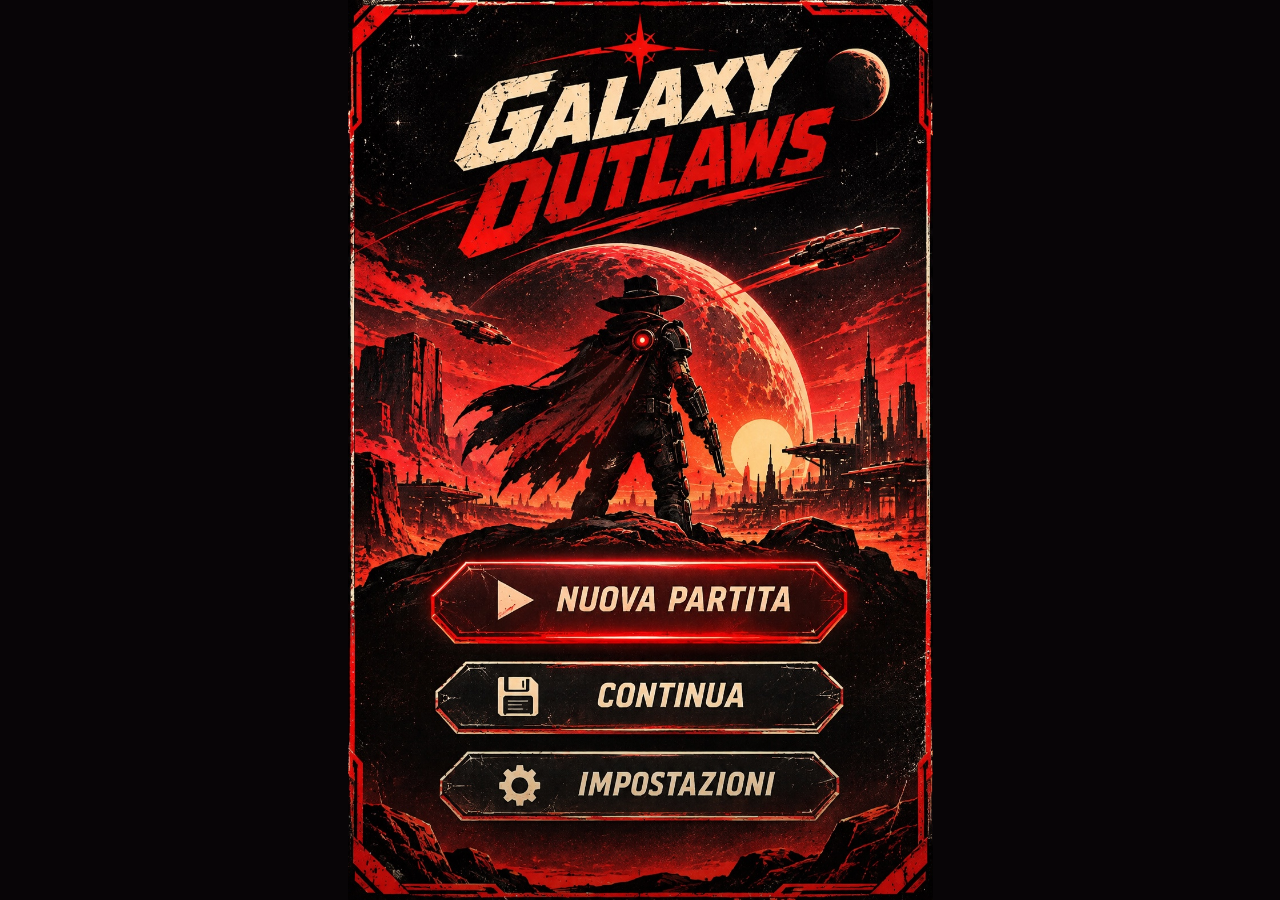
<file: offline.html>
<!doctype html><html lang="it"><head><meta charset="utf-8"><meta name="viewport" content="width=device-width,initial-scale=1,viewport-fit=cover,user-scalable=no"><meta name="theme-color" content="#160a0b"><title>GALAXY OUTLAWS</title><style>
*{box-sizing:border-box}html,body{margin:0;background:#080507;color:#ffebd1;font-family:system-ui,-apple-system,sans-serif;overflow:hidden}button{font:inherit;cursor:pointer;color:inherit}#app{width:100vw;height:100dvh;position:relative;overflow:hidden;background:#100809}.screen{position:absolute;inset:0;opacity:0;visibility:hidden;transition:opacity .8s,transform .8s;transform:scale(1.06)}.screen.active{opacity:1;visibility:visible;transform:scale(1)}#menu{background:url('./menu-bg.jpg') center center/100% 100% no-repeat}#board{background:url('./board-bg.jpg') center center/100% 100% no-repeat}#menu:after{content:'';position:absolute;inset:0;pointer-events:none;background:linear-gradient(transparent 75%,#0004)}.hit{position:absolute;border:0;background:transparent;z-index:2}#newBtn{left:14%;top:61%;width:73%;height:11%}#continueBtn{left:14%;top:72.5%;width:73%;height:8%}#settingsBtn{left:14%;top:82%;width:73%;height:9%}#subMenu{position:absolute;left:15%;right:15%;top:55%;z-index:6;background:#150b0af2;border:2px solid #d74b27;box-shadow:0 0 35px #ff300b80;border-radius:12px;padding:16px;text-align:center;display:none}#subMenu.show{display:block}#subMenu h2{font-size:18px;margin:0 0 12px;color:#fce2af}#subMenu button,.uiBtn{background:linear-gradient(#7d2419,#290c0b);border:1px solid #ff763b;border-radius:8px;padding:11px 16px;margin:5px;font-weight:900;box-shadow:0 0 12px #d63a1c66}#cape{position:absolute;left:19%;top:38%;width:40%;height:21%;clip-path:polygon(52% 0,90% 18%,100% 48%,82% 93%,32% 100%,0 75%,16% 38%);background:linear-gradient(110deg,transparent 35%,#f5332022 55%,transparent 70%);transform-origin:65% 0;animation:cape 2.8s ease-in-out infinite alternate;pointer-events:none;mix-blend-mode:screen}@keyframes cape{from{transform:skewX(-3deg) rotate(-1deg)}to{transform:skewX(5deg) rotate(2deg)}}
#topHud{position:absolute;top:3.5%;left:3%;right:3%;display:flex;justify-content:space-between;align-items:center;z-index:4;font-weight:900;text-shadow:0 2px 4px black;font-size:12px}#backMenu{background:#140909c9;border:1px solid #b94627;border-radius:8px;padding:6px}#wantedCard{position:absolute;top:24.7%;left:40.1%;width:19.8%;height:18.7%;object-fit:contain;filter:drop-shadow(0 3px 5px #000);transition:transform .3s}#wantedHealth{position:absolute;top:20.3%;left:33%;width:34%;height:3.4%;z-index:2}#hunterHud{position:absolute;top:3.4%;left:22%;right:22%;display:flex;gap:4px;justify-content:center;z-index:3} .health{border:1px solid #f58b42;border-radius:5px;background:#200a0de8;box-shadow:0 0 7px #ff3d19a8;overflow:hidden;position:relative;text-align:center;font-size:12px;font-weight:900;white-space:nowrap}.health .fill{position:absolute;inset:0 auto 0 0;background:linear-gradient(90deg,#a71919,#ec552a);transition:width .45s}.health span{position:relative;z-index:1;text-shadow:0 1px 3px #000}#wantedHealth{font-size:15px}#hunterHud .health{flex:1;min-width:0;font-size:10px;padding:3px 0}#played{position:absolute;left:6.4%;width:87.2%;top:53.8%;height:13.7%;display:grid;grid-template-columns:repeat(4,1fr);gap:3.2%;z-index:3;pointer-events:none}.playedCard{position:relative;width:100%;height:100%;display:flex;align-items:center;justify-content:center;perspective:500px}.playedCard img{width:100%;height:100%;object-fit:fill;border-radius:5px;box-shadow:0 4px 9px #0009;transition:transform .45s}.playedCard.reveal img{animation:flip .7s ease both}.playedCard.fire img{transform:translateY(-13px) scale(1.08);filter:drop-shadow(0 0 10px #ffdb7c)}@keyframes flip{0%{transform:rotateY(90deg)}100%{transform:rotateY(0)}}#deckCard{position:absolute;left:22.2%;top:74.3%;width:19%;height:13.4%;object-fit:fill;filter:drop-shadow(0 2px 4px #000);z-index:2}#discardCard{position:absolute;left:60%;top:74.3%;width:19%;height:13.4%;object-fit:fill;opacity:.88;z-index:2}#handArea{position:absolute;bottom:0;left:0;right:0;height:20%;z-index:8;background:linear-gradient(transparent,#0b070be8 28%,#110b0ff2);display:flex;flex-direction:column;align-items:center;justify-content:end;padding-bottom:max(7px,env(safe-area-inset-bottom))}#handTitle{font-size:11px;letter-spacing:2px;text-shadow:0 1px 3px black}#handCards{width:100%;height:77%;display:flex;justify-content:center;align-items:end;gap:0;overflow-x:auto;overflow-y:hidden;padding:0 6px 2px}.handCard{flex:0 0 min(19vw,80px);height:95%;margin-left:-3px;background:none;border:0;padding:0;transition:transform .2s}.handCard img{width:100%;height:100%;object-fit:fill;border-radius:5px;box-shadow:0 0 8px #000}.handCard.selected{transform:translateY(-12px)}.handCard.selected img{outline:2px solid #ffdf76}#playBtn{position:absolute;right:2%;bottom:20.3%;z-index:9;background:linear-gradient(#a92815,#42100c);border:2px solid #ff8c4a;border-radius:8px;font-weight:900;padding:8px 12px;font-size:11px;box-shadow:0 0 14px #f34d23aa}#playBtn:disabled{opacity:.4}#status{position:absolute;left:3%;right:3%;top:69%;text-align:center;font-weight:800;font-size:12px;text-shadow:0 2px 5px #000;z-index:6;pointer-events:none}#effectLayer{position:absolute;inset:0;z-index:12;pointer-events:none}.bullet{position:absolute;width:9px;height:18px;border-radius:50%;background:#fff8b0;box-shadow:0 0 15px 6px #ff731b;transform:translate(-50%,-50%);animation:bullet .32s linear forwards}@keyframes bullet{to{left:50%;top:33%;opacity:0;transform:translate(-50%,-50%) scale(.4)}}.impact{position:absolute;left:50%;top:33%;font-size:30px;color:#fff0a0;text-shadow:0 0 15px red;animation:impact .5s forwards}@keyframes impact{to{transform:scale(2);opacity:0}}#modal{position:absolute;inset:0;background:#000b;z-index:30;display:none;align-items:center;justify-content:center;padding:20px}#modal.show{display:flex}#modalBox{background:#1b0c0cf5;border:2px solid #ee6a30;border-radius:12px;padding:20px;text-align:center;width:100%;max-width:370px;box-shadow:0 0 35px #b9361b80}#modalBox h2{margin-top:0}#modalBox p{white-space:pre-line}#settings{position:absolute;inset:0;background:#080509e8;z-index:15;display:none;align-items:center;justify-content:center}#settings.show{display:flex}#settings>div{background:#281212;padding:22px;border:1px solid #d95732;border-radius:12px}#toast{position:absolute;top:11%;left:5%;right:5%;text-align:center;z-index:25;color:#fff5da;font-weight:900;text-shadow:0 2px 6px black;pointer-events:none}#dealCard{position:absolute;width:17%;height:12%;z-index:20;display:none;pointer-events:none;transition:transform .45s ease,opacity .45s}#dealCard img{width:100%;height:100%}@media (min-aspect-ratio: 3/4){#app{width:min(100vw,65vh);margin:auto}body{background:#080507}}@media (prefers-reduced-motion:reduce){#cape{animation:none}}
#duelOverlay{position:absolute;inset:0;z-index:45;background:#090307ee;display:none;align-items:center;justify-content:center;padding:16px}#duelOverlay.show{display:flex}#duelPanel{width:100%;max-width:420px;border:2px solid #f64d2e;background:linear-gradient(145deg,#2d0b0b,#10090b);border-radius:15px;padding:16px;text-align:center;box-shadow:0 0 40px #c7252c8a}#duelPanel h2{font-size:27px;color:#ffb58a;margin:4px 0}#duelChoices{display:flex;gap:8px;overflow-x:auto;padding:14px 3px;justify-content:safe center}#duelChoices button{border:2px solid #8d392c;border-radius:7px;background:#210d0e;padding:0;flex:0 0 65px;height:104px}#duelChoices button img{width:100%;height:100%;object-fit:fill}#duelInfo{font-size:13px;line-height:1.5}#duelZero{background:#86241a;border:1px solid #ff9961;padding:10px;border-radius:8px}
/* Alpha 0.7: pile di carte reali e grafica ufficiale */
#deckStack,#discardStack{position:absolute;top:74.3%;width:19%;height:13.4%;z-index:3;pointer-events:none}
#deckStack{left:22.2%}#discardStack{left:60%}
#deckCard,#discardCard{position:absolute!important;inset:0!important;width:100%!important;height:100%!important;object-fit:fill!important;border-radius:5px;box-shadow:0 3px 8px #000c}
#deckStack:before,#deckStack:after,#discardStack:before{content:"";position:absolute;inset:0;border-radius:5px;background:#241212;border:1px solid #d5b69a;box-shadow:0 2px 4px #000b}
#deckStack:before{transform:translate(-4px,-6px)}#deckStack:after{transform:translate(-2px,-3px)}#discardStack:before{transform:translate(-3px,-3px)}
#deckStack.empty{opacity:.18}#discardStack.empty{opacity:.12}
#duelLogo{display:block;width:100%;height:auto;max-height:120px;object-fit:contain;background:#fff;border-radius:4px;margin:0 auto 12px}
#duelPanel{border-color:#e93d25;box-shadow:0 0 50px #c7252cbb}
#discardCard{opacity:1!important}
#dealCard{z-index:22}
#discardFly{position:absolute;z-index:21;width:16%;height:12%;pointer-events:none;transition:all .45s ease-in;filter:drop-shadow(0 5px 7px #000)}

/* Alpha 0.8: il duello non nasconde la mano, e le carte conservano le proporzioni */
#wantedCard{left:37.7%!important;top:21.35%!important;width:24.6%!important;height:23.4%!important;object-fit:contain!important}
#duelOverlay{background:linear-gradient(#090307e8 0%,#090307c8 46%,transparent 76%)!important;align-items:flex-start!important;padding:0!important;pointer-events:none!important;z-index:24!important}
#duelPanel{position:absolute;top:10%;left:4%;width:92%;max-width:none;padding:10px 12px 12px;pointer-events:auto}
#duelLogo{max-height:75px;margin-bottom:4px;background:transparent}
#duelInfo{margin:5px 0;font-size:12px}
#duelChoices{display:flex;justify-content:center;gap:8px;overflow:visible;padding:8px 0 3px;min-height:92px}
.duelSlot{width:19%;max-width:75px;min-height:90px;display:flex;flex-direction:column;gap:3px;align-items:center;color:#f5c4a4;font-size:10px;font-weight:800}
.duelSlot img{width:100%;height:78px;object-fit:contain;filter:drop-shadow(0 2px 4px #000)}
#handArea{z-index:35!important}
#playBtn{z-index:9}
#duelOverlay.show~#handArea{z-index:35}

/* Alpha 1.0: selezione Cacciatore e badge */
#wantedCard{left:35.85%!important;top:19.6%!important;width:28.3%!important;height:26.9%!important;object-fit:contain!important;z-index:3!important}
#hunterSelect{position:absolute;left:5%;right:5%;top:43%;z-index:9;background:#160908f5;border:2px solid #f16b3c;border-radius:14px;padding:12px 8px;text-align:center;box-shadow:0 0 35px #ff300b88;display:none}
#hunterSelect.show{display:block}#hunterSelect h2{font-size:17px;margin:3px 0 12px;letter-spacing:1px}
#hunterChoices{display:grid;grid-template-columns:repeat(2,minmax(0,1fr));gap:10px}
.hunterChoice{background:#2a0d0d;border:1px solid #e87942;border-radius:12px;padding:8px 4px;display:flex;align-items:center;flex-direction:column;gap:5px;font-weight:900;font-size:14px}
.hunterChoice img{width:min(26vw,105px);height:min(26vw,105px);object-fit:contain;filter:drop-shadow(0 3px 4px #000)}
#hunterHud{position:absolute!important;top:2.2%!important;left:auto!important;right:2%!important;width:65%!important;display:flex!important;justify-content:flex-end!important;align-items:flex-start!important;gap:3px!important;z-index:7!important;pointer-events:none}
.hunterBadge{flex:0 1 24%;min-width:0;text-align:center;filter:drop-shadow(0 2px 4px #000)}
.hunterBadge img{display:block;width:100%;height:auto;aspect-ratio:1;object-fit:contain}
.hunterBadge .hpNumber{display:block;margin-top:-2px;color:#fff1d9;font-size:clamp(11px,3vw,15px);font-weight:1000;text-shadow:0 2px 4px #000,0 0 4px #000}
.hunterBadge .hpNumber b{color:#ff3939;font-size:1.15em}
#topHud{top:1.5%!important;right:68%!important;left:2%!important;flex-wrap:wrap;justify-content:flex-start;gap:4px;font-size:10px!important}
#topHud #score{display:block;width:100%}

/* Alpha 1.1 — vita incastonata sopra il Fuorilegge, senza sovrapposizione */
#wantedHealth{position:absolute!important;left:18%!important;top:14.0%!important;width:64%!important;height:9.2%!important;z-index:5!important;border:0!important;border-radius:0!important;box-shadow:none!important;background:transparent url('./wanted-health-frame.png') center/100% 100% no-repeat!important;overflow:visible!important;display:block!important;font-size:clamp(12px,3.6vw,19px)!important}
#wantedHealth .fill{position:absolute!important;left:24%!important;top:45%!important;bottom:auto!important;height:25%!important;max-width:68%!important;border-radius:3px!important;background:linear-gradient(90deg,#8e1414,#f44727)!important;box-shadow:0 0 7px #f44422a0!important;transition:width .45s ease!important}
#wantedHealth span{position:absolute!important;left:24%!important;top:42%!important;width:68%!important;text-align:center!important;line-height:1.5!important;font-size:clamp(12px,3.4vw,19px)!important;color:#fff1d7!important;text-shadow:0 2px 3px #000,0 0 5px #000!important}
#wantedCard{top:21.2%!important}

/* Alpha 1.2 — nuova plancia ufficiale: posizionamento sui riquadri dell'illustrazione */
#board{background-image:url('./board-bg.jpg')!important;background-size:100% 100%!important}
#topHud{top:1.4%!important;left:2.5%!important;right:69%!important;font-size:10px!important}
#hunterHud{top:1.3%!important;right:2%!important;width:65%!important}
#wantedHealth{left:26%!important;top:19.6%!important;width:62%!important;height:5.5%!important;background:none!important;box-shadow:none!important;border:0!important;z-index:5!important;overflow:hidden!important}
#wantedHealth .fill{display:none!important}
#wantedHealth span{left:0!important;top:30%!important;width:100%!important;line-height:1.3!important;font-size:clamp(17px,4.4vw,26px)!important;color:#fff0ce!important;text-shadow:0 2px 5px #180000,0 0 6px #220000!important}
#wantedCard{left:32.5%!important;top:26.0%!important;width:35%!important;height:21.3%!important;object-fit:contain!important;z-index:4!important}
#played{left:5.5%!important;width:89%!important;top:52.4%!important;height:12.1%!important;gap:3%!important}
.playedCard img{object-fit:contain!important}
#deckStack{left:21%!important;top:69.7%!important;width:21%!important;height:10.3%!important}
#discardStack{left:57%!important;top:69.7%!important;width:21%!important;height:10.3%!important}
#deckCard,#discardCard{object-fit:contain!important}
#handArea{bottom:3.6%!important;height:13.2%!important;background:transparent!important;z-index:8!important;padding-bottom:0!important}
#handTitle{display:none!important}
#handCards{height:100%!important;align-items:center!important;padding:0 3.2%!important;gap:1%!important;overflow:visible!important}
.handCard{flex:0 0 18.5%!important;height:94%!important;margin:0!important}
.handCard img{object-fit:contain!important}
#playBtn{right:4%!important;bottom:17.2%!important;font-size:10px!important;padding:7px 9px!important;z-index:10!important}
#status{top:66.3%!important;left:5%!important;right:5%!important;font-size:11px!important}
#duelPanel{top:13%!important}
@media (max-height:650px){#playBtn{font-size:9px!important;padding:4px 6px!important}}
#duelOverlay{z-index:24!important;pointer-events:none!important}#duelPanel{pointer-events:none!important}#duelChoices{pointer-events:none!important}#handArea{z-index:35!important}#duelPanel{top:12%!important}#duelOverlay.show{display:flex!important}
</style></head><body><div id="app"><section id="menu" class="screen active"><div id="cape"></div><button id="newBtn" class="hit" aria-label="Nuova partita"></button><button id="continueBtn" class="hit" aria-label="Continua"></button><button id="settingsBtn" class="hit" aria-label="Impostazioni"></button><div id="subMenu"><h2>QUANTI CACCIATORI?</h2><div><button data-n="2">2</button><button data-n="3">3</button><button data-n="4">4</button></div><button id="cancelMenu" class="uiBtn">ANNULLA</button></div><div id="hunterSelect"><h2>SCEGLI IL TUO CACCIATORE</h2><div id="hunterChoices"></div><button id="backToCount" class="uiBtn">INDIETRO</button></div></section><section id="board" class="screen"><div id="topHud"><button id="backMenu">☰</button><span id="round">TAGLIA 1/20</span><span id="score">0 ¢</span></div><div id="hunterHud"></div><div id="wantedHealth" class="health"></div><img id="wantedCard" alt="Ricercato"><div id="played"></div><div id="deckStack" aria-label="Mazzo Azioni"><img id="deckCard" src="./card-back.webp" alt="Mazzo Azioni"></div><div id="discardStack" aria-label="Pila degli scarti"><img id="discardCard" alt="Ultima carta scartata"></div><div id="status"></div><button id="playBtn" disabled>GIOCA COPERTA</button><div id="handArea"><div id="handTitle">LA TUA MANO</div><div id="handCards"></div></div><div id="effectLayer"></div><div id="toast"></div><div id="dealCard"><img></div></section><div id="settings"><div><h2>IMPOSTAZIONI</h2><label><input type="checkbox" id="animToggle" checked> Animazioni attive</label><p><button id="closeSettings" class="uiBtn">CHIUDI</button></p></div></div><div id="modal"><div id="modalBox"><h2 id="modalTitle"></h2><p id="modalText"></p><button id="modalButton" class="uiBtn">CONTINUA</button></div></div><div id="duelOverlay"><div id="duelPanel"><img id="duelLogo" src="./duel-logo.jpg" alt="DUELLO"><p id="duelInfo"></p><div id="duelChoices"></div><p style="font-size:11px;color:#f4bda3">La carta scelta viene scartata: non infligge danni e non cura.</p></div></div></div><script>
let duelSelect=null;let duelShown=[];
const hunters=['JAX','ZYRA','K-17','BRUGG'];const badgePath=name=>'./badge_'+name.toLowerCase().replaceAll('-','')+'.png';let chosenPlayerCount=2;const wantedData=[['KRAAG',700,1],['NIB',650,1],['SIXX',750,1],['ZERA',750,1],['VILT',800,1],['SKAR',650,1],['MURK',850,1],['KIP',950,1],['NOVA',750,1],['RAX',750,1],['KORV',800,1],['GRIMM',850,1],['SHARD',800,1],['BRAX',700,1],['GORR',800,1],['MARA',850,2],['THORN',800,2],['VEXA',900,2],['VEX',900,2],['OXX',900,2]];
const $=s=>document.querySelector(s),img=(type,name)=>`./${type}_${String(name).toLowerCase().replaceAll('-','')}.webp`;let selected=-1,state=null,modalNext=null,locked=false,anim=true;
const shuffle=a=>{a=[...a];for(let i=a.length-1;i>0;i--){let j=Math.floor(Math.random()*(i+1));[a[i],a[j]]=[a[j],a[i]]}return a};
const makeDeck=()=>shuffle([...Array.from({length:8},()=>({type:'attack',speed:6,power:1})),...Array.from({length:8},()=>({type:'attack',speed:5,power:2})),...Array.from({length:8},()=>({type:'attack',speed:4,power:3})),...Array.from({length:8},()=>({type:'attack',speed:3,power:4})),...Array.from({length:8},()=>({type:'attack',speed:2,power:5})),...Array.from({length:4},()=>({type:'attack',speed:1,power:6})),...Array.from({length:14},()=>({type:'heal',speed:0,power:1})),...Array.from({length:6},()=>({type:'heal',speed:0,power:2}))]);
// The PDF attack deck has 40 cards: six groups, counts 5/8/8/8/7/4 (speed 6..1).
const attackDeck=()=>shuffle([...[6,5,4,3,2,1].flatMap((s,i)=>Array.from({length:[5,8,8,8,7,4][i]},()=>({type:'attack',speed:s,power:7-s}))),...Array.from({length:14},()=>({type:'heal',speed:0,power:1})),...Array.from({length:6},()=>({type:'heal',speed:0,power:2}))]);

const wait=ms=>new Promise(r=>setTimeout(r,anim?ms:20));
const showScreen=name=>{document.querySelectorAll('.screen').forEach(e=>e.classList.toggle('active',e.id===name))};
function updatePiles(){
 if(!state)return;
 const d=$('#deckStack'),w=$('#discardStack'),top=$('#discardCard');
 d.classList.toggle('empty',state.deck.length===0);
 w.classList.toggle('empty',state.discard.length===0);
 const c=state.discard.at(-1);
 if(c){top.src=img(c.type,c.type==='heal'?c.power:c.speed);top.style.visibility='visible'}
 else{top.removeAttribute('src');top.style.visibility='hidden'}
 d.title='Carte nel mazzo: '+state.deck.length;
 w.title='Carte scartate: '+state.discard.length;
}
function discardCard(c){if(!c)return;state.discard.push(c);updatePiles()}
async function animateDiscard(c,fromSlot){if(!c)return;
 const stage=$('#board'),from=fromSlot!=null?$('#slot'+fromSlot):null,to=$('#discardStack');
 if(!stage.classList.contains('active'))return;
 const base=stage.getBoundingClientRect(),a=(from||$('#deckStack')).getBoundingClientRect(),b=to.getBoundingClientRect();
 const f=document.createElement('img');f.id='discardFly';f.src=img(c.type,c.type==='heal'?c.power:c.speed);
 f.style.left=(a.left-base.left)+'px';f.style.top=(a.top-base.top)+'px';f.style.width=a.width+'px';f.style.height=a.height+'px';stage.append(f);
 await wait(30);f.style.left=(b.left-base.left)+'px';f.style.top=(b.top-base.top)+'px';f.style.width=b.width+'px';f.style.height=b.height+'px';await wait(460);f.remove();discardCard(c)
}
function draw(){if(!state.deck.length&&state.discard.length){state.deck=shuffle(state.discard);state.discard=[];updatePiles()}const c=state.deck.pop()||null;updatePiles();return c}
function refill(p){while(p.hand.length<p.hp){const c=draw();if(!c)break;p.hand.push(c)}}
function save(){try{localStorage.setItem('galaxy-outlaws-save-v9',JSON.stringify(state))}catch(e){}}
function health(name,hp,max){return `<span>♥ ${hp} / ${max}</span>`}
function status(s){$('#status').textContent=s}
function toast(s){$('#toast').textContent=s}
function render(){if(!state||!state.current)return;$('#round').textContent=`TAGLIA ${state.round}/20`;$('#score').textContent=`${state.players[0].credits} ¢ · ${state.players[0].bounties} TAGLIE`;$('#wantedCard').src=img('wanted',state.current.name);$('#wantedHealth').innerHTML=health(state.current.name,state.current.hp,state.current.maxHp);$('#hunterHud').innerHTML=state.players.map((p,i)=>`<div class="hunterBadge"><img src="${badgePath(p.name)}" alt="${p.name}"><span class="hpNumber"><b>♥</b> ${p.hp}</span></div>`).join('');const hand=$('#handCards');hand.replaceChildren();state.players[0].hand.forEach((c,i)=>{const b=document.createElement('button');b.className='handCard'+(selected===i?' selected':'');const pic=document.createElement('img');pic.src=img(c.type,c.type==='heal'?c.power:c.speed);pic.alt=c.type==='heal'?`Cura ${c.power}`:`Velocità ${c.speed} danno ${c.power}`;b.append(pic);b.onclick=()=>{if(duelSelect){duelSelect(i);return}if(locked)return;selected=i;render()};hand.append(b)});$('#playBtn').disabled=locked||selected<0||state.over||state.players[0].hp<=0;updatePiles();save()}
function modal(title,message,button='CONTINUA'){return new Promise(resolve=>{$('#modalTitle').textContent=title;$('#modalText').textContent=message;$('#modalButton').textContent=button;$('#modal').classList.add('show');$('#modalButton').onclick=()=>{$('#modal').classList.remove('show');resolve()}})}
function endGame(reason){state.over=true;render();const ranking=[...state.players].sort((a,b)=>b.credits-a.credits);modal('FINE PARTITA',reason+'\n'+ranking.map(p=>p.name+': '+p.credits+' crediti').join('\n'),'MENU').then(()=>showScreen('menu'));save()}
function setSlots(entries,faceDown=true){const grid=$('#played');grid.replaceChildren();const n=state.players.length;const start=n===2?1:0;for(let i=0;i<4;i++){const box=document.createElement('div');box.className='playedCard';box.id='slot'+i;const e=entries.find(e=>e.idx===i-start);if(e){const pic=document.createElement('img');pic.src=faceDown?'./card-back.webp':img(e.card.type,e.card.type==='heal'?e.card.power:e.card.speed);pic.onerror=()=>{if(faceDown)pic.style.background='#301311'};box.append(pic)}grid.append(box)}}
async function dealAnimation(){const el=$('#dealCard'),pic=el.querySelector('img');pic.src='./card-back.webp';el.style.display='block';for(let i=0;i<Math.min(state.players[0].hand.length,5);i++){el.style.transition='none';el.style.left='24%';el.style.top='76%';el.style.opacity='1';el.style.transform='scale(.8)';await wait(40);el.style.transition='transform .38s,opacity .38s,left .38s,top .38s';el.style.left=(25+i*12)+'%';el.style.top='90%';el.style.transform='scale(1)';el.style.opacity='0';await wait(120)}el.style.display='none'}
async function nextWanted(){if(!state.wanted.length){endGame('I 20 ricercati sono terminati. Vince chi ha più crediti.');return}let [name,value,power]=state.wanted.pop();state.current={name,value,power,hp:state.players.length*5,maxHp:state.players.length*5};state.round++;state.players.forEach(p=>{if(p.hp>0)refill(p)});selected=-1;setSlots([]);render();status('NUOVA TAGLIA: '+name+' · '+value+' CREDITI');locked=true;await dealAnimation();locked=false;render();status('SCEGLI UNA CARTA DALLA TUA MANO')}
async function start(n,chosen){const names=[chosen,...shuffle(hunters.filter(x=>x!==chosen)).slice(0,n-1)];state={players:names.map((name,i)=>({name,hp:5,credits:0,bounties:0,hand:[],bot:i>0})),deck:attackDeck(),discard:[],wanted:shuffle(wantedData),current:null,round:0,over:false};$('#subMenu').classList.remove('show');$('#hunterSelect').classList.remove('show');showScreen('board');await wait(750);await nextWanted()}
function botPick(p){if(!p.hand.length)return -1;let ranked=p.hand.map((c,i)=>({c,i,score:c.type==='heal'?(p.hp<=2?10:0)+c.power:c.power+0.25*c.speed})).sort((a,b)=>b.score-a.score);return Math.random()<.2?Math.floor(Math.random()*p.hand.length):ranked[0].i}
function duelSpeed(c){return c.type==='heal'?0:c.speed}
function showDuelCards(results, faceUp=false){
 const slots=$('#duelChoices');slots.replaceChildren();
 for(const r of results){
  const box=document.createElement('div');box.className='duelSlot';
  const image=document.createElement('img');image.src=faceUp&&r.card?img(r.card.type,r.card.type==='heal'?r.card.power:r.card.speed):'./card-back.webp';
  const label=document.createElement('span');label.textContent=state.players[r.e.idx].name+(faceUp?' · '+r.speed:'');
  box.append(image,label);slots.append(box);
 }
}
async function chooseDuelCard(p){
 if(!p.hand.length)return {speed:0,empty:true,card:null};
 if(p.bot){const k=botPick(p);const c=p.hand.splice(k,1)[0];return {speed:duelSpeed(c),empty:false,card:c}}
 return new Promise(resolve=>{
  $('#duelInfo').textContent='DUELLO! Scegli una carta dalla tua mano, sempre visibile in basso.';
  duelSelect=(i)=>{
   if(i<0||i>=p.hand.length)return;
   const c=p.hand.splice(i,1)[0];duelSelect=null;
   render();resolve({speed:duelSpeed(c),empty:false,card:c});
  };
  render();status('DUELLO! SCEGLI UNA CARTA DALLA MANO');
 });
}
async function resolveDuels(entries){
 const groups=new Map();
 for(const e of entries){const key=e.card.type==='heal'?'heal-'+e.card.speed:'attack-'+e.card.speed;if(!groups.has(key))groups.set(key,[]);groups.get(key).push(e)}
 for(const [speed,group] of groups){
  if(group.length<2)continue;
  $('#duelOverlay').classList.add('show');$('#duelInfo').textContent='PARITÀ DI VELOCITÀ '+speed+' — DUELLO!';showDuelCards(group.map(e=>({e,card:null,speed:0})));status('DUELLO! VELOCITÀ '+speed);await wait(650);
  // Risolve ricorsivamente solo i giocatori ancora in parità, preservando l'ordine già acquisito.
  async function rank(tied){
   if(tied.length<=1)return tied;
   let results=[];
   const allEmpty=tied.every(e=>state.players[e.idx].hand.length===0);
   if(allEmpty){
    // I giocatori senza carte pescano dal mazzo per rompere la parità.
    for(const e of tied){const c=draw();if(c){discardCard(c);results.push({e,speed:duelSpeed(c),card:c})}else results.push({e,speed:0,card:null})}
   }else{
    for(const e of tied){const result=await chooseDuelCard(state.players[e.idx]);results.push({e,speed:result.speed,card:result.card||null})}
   }
   showDuelCards(results,false);$('#duelInfo').textContent='CARTE DEL DUELLO COPERTE';await wait(500);showDuelCards(results,true);$('#duelInfo').textContent='CARTE RIVELATE — '+results.map(x=>state.players[x.e.idx].name+' '+x.speed).join(' · ');for(const x of results){if(x.card)discardCard(x.card)}await wait(1100);
   const unique=[...new Set(results.map(x=>x.speed))].sort((a,b)=>b-a);
   if(unique.length===1 && allEmpty){return tied}
   const ordered=[];
   for(const v of unique){const subset=results.filter(x=>x.speed===v).map(x=>x.e);if(subset.length>1)ordered.push(...await rank(subset));else ordered.push(...subset)}
   return ordered;
  }
  const ordered=await rank(group);ordered.forEach((e,i)=>e.duelRank=i);
  $('#duelInfo').textContent='ORDINE DI SPARO: '+ordered.map(e=>state.players[e.idx].name).join(' → ');await wait(900);$('#duelOverlay').classList.remove('show');
 }
 return entries.sort((a,b)=>{
  if(a.card.type==='heal'&&b.card.type!=='heal')return 1;
  if(b.card.type==='heal'&&a.card.type!=='heal')return -1;
  return b.card.speed-a.card.speed||(a.duelRank??0)-(b.duelRank??0)
 });
}
async function shoot(slot){const el=document.createElement('div');el.className='bullet';el.style.left=(17+slot*22)+'%';el.style.top='60%';$('#effectLayer').append(el);await wait(320);el.remove();const imp=document.createElement('div');imp.className='impact';imp.textContent='✹';$('#effectLayer').append(imp);setTimeout(()=>imp.remove(),550)}
async function play(){if(locked||selected<0)return;locked=true;const entries=[];state.players.forEach((p,idx)=>{if(p.hp<=0)return;const k=idx===0?selected:botPick(p);if(k<0)return;const card=p.hand.splice(k,1)[0];entries.push({idx,card})});selected=-1;setSlots(entries,true);render();status('CARTE GIOCATE COPERTE');await wait(850);setSlots(entries,false);document.querySelectorAll('.playedCard img').forEach(x=>x.parentElement.classList.add('reveal'));status('CARTE RIVELATE');await wait(2000);await resolveDuels(entries);let capture=null;for(const e of entries){const p=state.players[e.idx];if(p.hp<=0)continue;const start=state.players.length===2?1:0;const slot=e.idx+start;const cardEl=$('#slot'+slot);cardEl?.classList.add('fire');if(e.card.type==='heal'){p.hp=Math.min(5,p.hp+e.card.power);status(p.name+' RECUPERA '+e.card.power+' VITA')}else if(state.current.hp>0){status(p.name+' SPARA! −'+e.card.power+' VITA');await shoot(slot);state.current.hp=Math.max(0,state.current.hp-e.card.power);if(state.current.hp===0){capture=p}}render();await wait(1000);cardEl?.classList.remove('fire');if(capture)break}for(const e of entries){await animateDiscard(e.card,e.idx+(state.players.length===2?1:0))}setSlots([]);if(capture){capture.bounties++;capture.credits+=state.current.value;render();await modal('TAGLIA CATTURATA',capture.name+' cattura '+state.current.name+'!\n+'+state.current.value+' CREDITI');if(capture.bounties>=10){endGame(capture.name+' ha catturato 10 taglie.');return}await nextWanted();return}else{const attacks=entries.filter(e=>e.card.type==='attack'&&state.players[e.idx].hp>0);if(attacks.length){const target=attacks[attacks.length-1];const p=state.players[target.idx];status(state.current.name+' CONTRATTACCA '+p.name+'!');await wait(500);p.hp=Math.max(0,p.hp-state.current.power);render();await wait(650)}}const alive=state.players.filter(p=>p.hp>0);if(alive.length<=1){endGame(alive[0]?alive[0].name+' è l’ultimo cacciatore vivo.':'Nessun cacciatore sopravvissuto.');return}if(state.players[0].hp<=0){endGame('Sei stato eliminato.');return}state.players.forEach(p=>{if(p.hp>0)refill(p)});selected=-1;setSlots([]);render();await dealAnimation();locked=false;status('SCEGLI UNA CARTA DALLA TUA MANO');render()}
$('#newBtn').onclick=()=>$('#subMenu').classList.add('show');$('#cancelMenu').onclick=()=>$('#subMenu').classList.remove('show');document.querySelectorAll('[data-n]').forEach(b=>b.onclick=()=>{chosenPlayerCount=Number(b.dataset.n);$('#subMenu').classList.remove('show');$('#hunterSelect').classList.add('show')});$('#hunterChoices').innerHTML=hunters.map(name=>`<button class="hunterChoice" data-hunter="${name}"><img src="${badgePath(name)}" alt=""><span>${name}</span></button>`).join('');document.querySelectorAll('[data-hunter]').forEach(b=>b.onclick=()=>start(chosenPlayerCount,b.dataset.hunter));$('#backToCount').onclick=()=>{$('#hunterSelect').classList.remove('show');$('#subMenu').classList.add('show')};$('#playBtn').onclick=play;$('#continueBtn').onclick=()=>{try{state=JSON.parse(localStorage.getItem('galaxy-outlaws-save-v9')||localStorage.getItem('galaxy-outlaws-save-v7'));if(!state)throw Error();locked=false;selected=-1;showScreen('board');setSlots([]);render();status('PARTITA RIPRESA')}catch(e){$('#subMenu').classList.add('show')}};$('#settingsBtn').onclick=()=>$('#settings').classList.add('show');$('#closeSettings').onclick=()=>$('#settings').classList.remove('show');$('#animToggle').onchange=e=>anim=e.target.checked;$('#backMenu').onclick=()=>modal('PAUSA','Vuoi tornare al menu? La partita viene salvata.','TORNA AL MENU').then(()=>showScreen('menu'));
</script></body></html>
</file>
